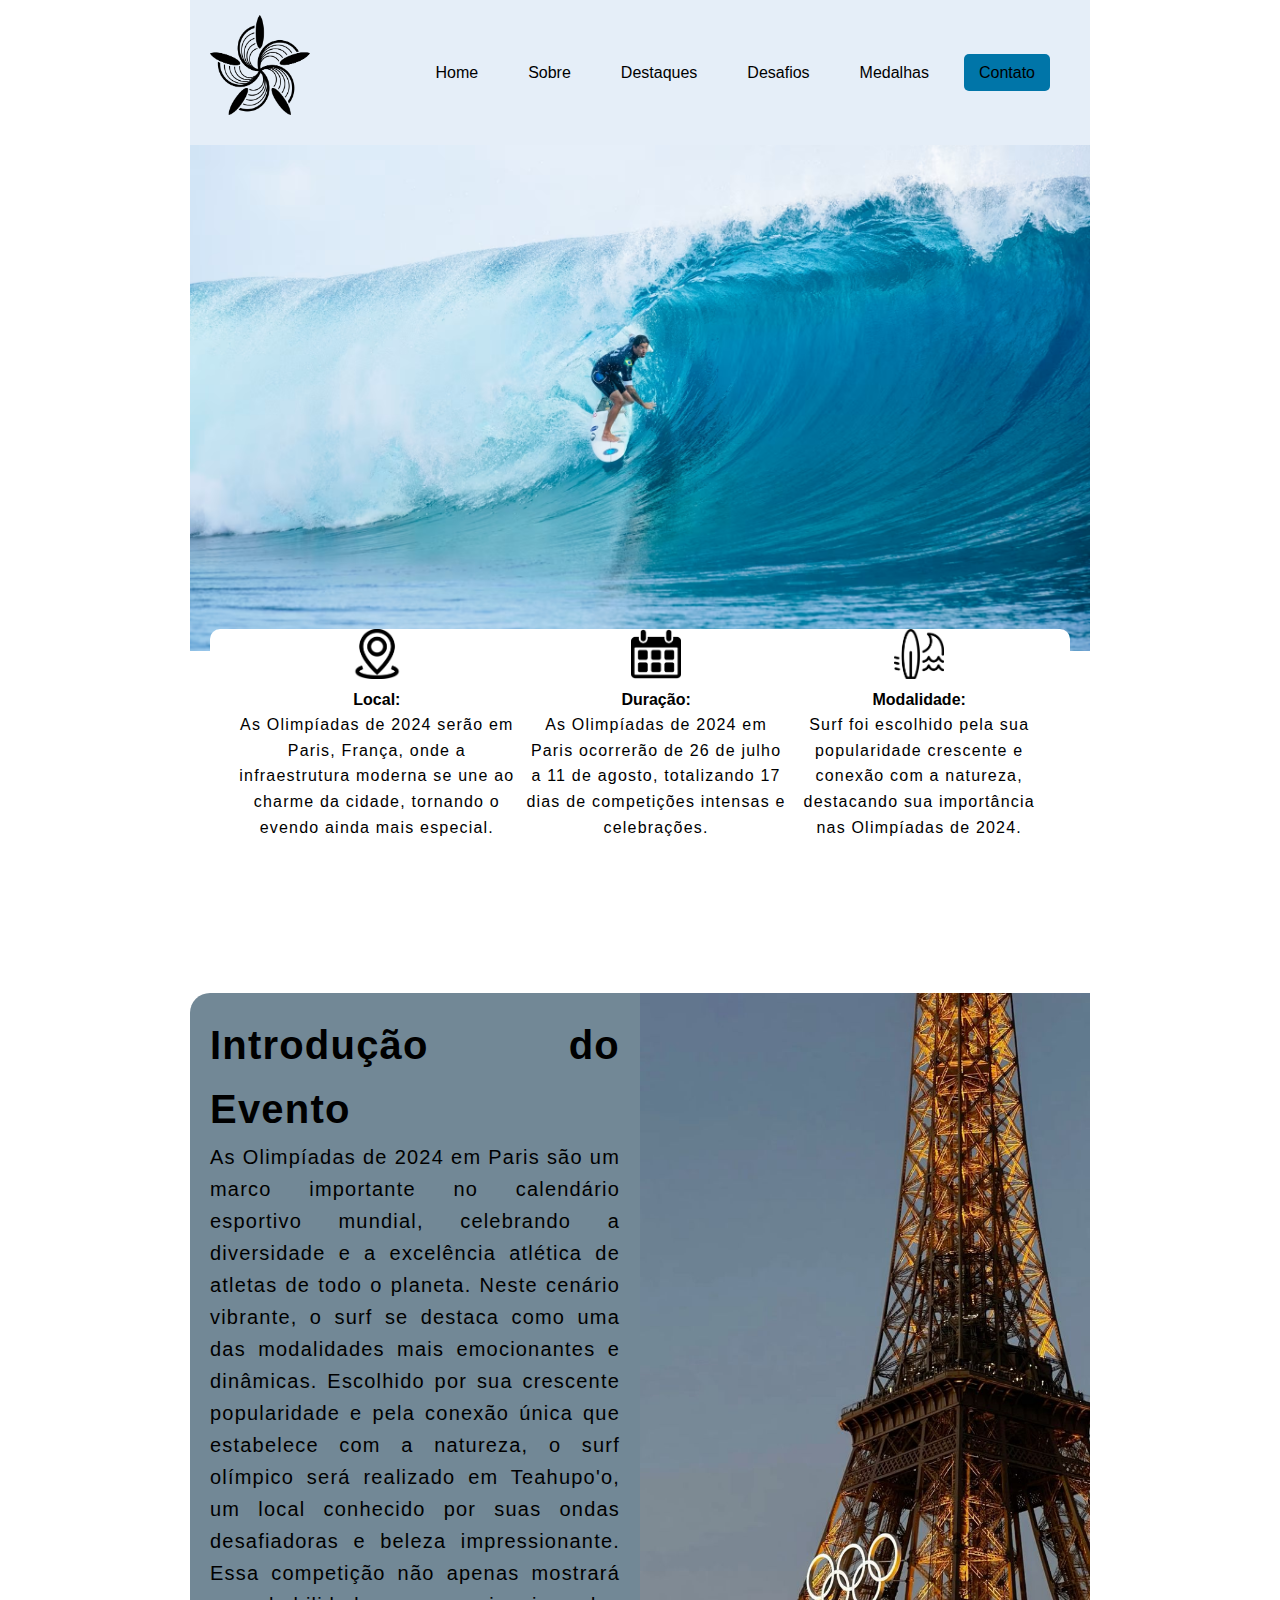
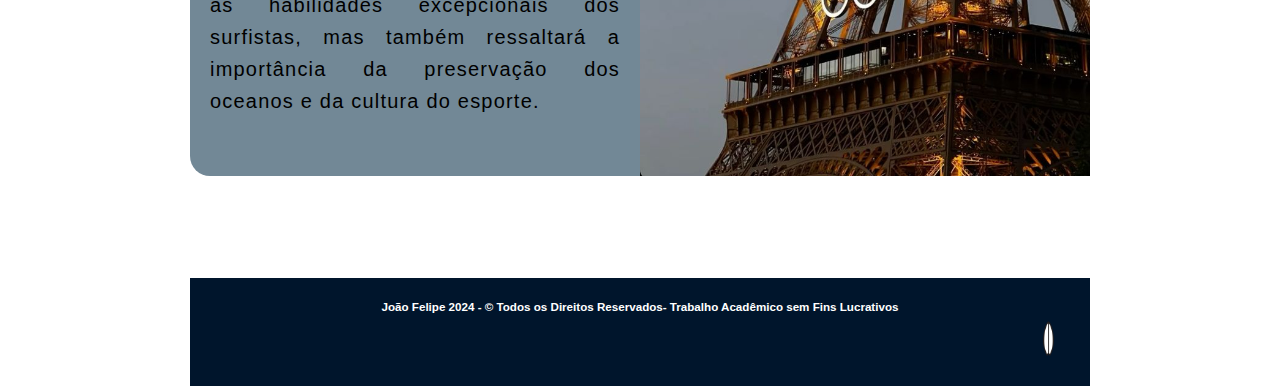
<file: surf-olimpiadas2024/index.html>
<!DOCTYPE html>
<html lang="pt-br">

<head>
    <meta charset="UTF-8">
    <meta name="viewport" content="width=device-width, initial-scale=1.0">
    <meta name="description"
        content="Site sobre o surf olímpico nas Olimpíadas de Paris 2024, com informações sobre os desafios, destaques e a história do surf nos jogos.">
    <meta name="keywords"
        content="Surf, Olimpíadas 2024, Paris, Jogos Olímpicos, Teahupo'o, Esportes aquáticos, Desafios do Surf, Modalidades Olímpicas">
    <title>Introdução ao tema Surf nas olimpiadas de 2024</title>

    <link rel="icon" href="imagens/icone.jpg" type="image,jpg">
    <link rel="stylesheet" href="estilo.css">
    <link rel="stylesheet" href="https://fonts.googleapis.com/css2?family=Roboto:wght@400;700&display=swap">
    <link rel="stylesheet" href="estilo.css">

</head>

<body>
    <section class="azul">
        <div class="container">
            <div id="header">
                <h1><img src="imagens/logo.png" alt="Logo Olimpíadas" width="100" height="100"></h1>
                <ul id="nav">
                    <li><a href="index.html">Home</a></li>
                    <li><a href="sobre.html">Sobre</a></li>
                    <li><a href="destaque.html">Destaques</a></li>
                    <li><a href="desafios.html">Desafios</a></li>
                    <li><a href="medalhas.html">Medalhas</a></li>
                    <li><a href="contato.html" class="botao-contato">Contato</a></li>
                </ul>
            </div>

            <div id="banner">
                <img src="imagens/banner1.jpg" alt="Banner Surf nas Olimpíadas">
            </div>
            <section id="main-content">

                <div class="info-container">
                    <div class="info">
                        <img src="imagens/zinha1.png" alt="Local">
                        <h2>Local:</h2>
                        <p>As Olimpíadas de 2024 serão em Paris, França, onde a infraestrutura moderna se une ao charme
                            da
                            cidade, tornando o evendo ainda mais especial.</p>
                    </div>

                    <div class="info">
                        <img src="imagens/zinha2.png" alt="Duração">
                        <h2>Duração:</h2>
                        <p>As Olimpíadas de 2024 em Paris ocorrerão de 26 de julho a 11 de agosto, totalizando 17 dias
                            de
                            competições intensas e celebrações.
                        </p>
                    </div>

                    <div class="info">
                        <img src="imagens/zinha 3.png" alt="Esporte">
                        <h2>Modalidade:</h2>
                        <p>Surf foi escolhido pela sua popularidade crescente e conexão com a natureza, destacando sua
                            importância nas Olimpíadas de 2024.</p>
                    </div>



                </div>
            </section>
    </section>
    <br><br><br><br>

    <div class="event-info">
        
        <div class="event-description">
            <h2>Introdução do Evento</h2>
            <p>As Olimpíadas de 2024 em Paris são um marco importante no calendário esportivo mundial, celebrando a
                diversidade e a excelência atlética de atletas de todo o planeta. Neste cenário vibrante, o surf se
                destaca como uma das modalidades mais emocionantes e dinâmicas. Escolhido por sua crescente
                popularidade e pela conexão única que estabelece com a natureza, o surf olímpico será realizado em
                Teahupo'o, um local conhecido por suas ondas desafiadoras e beleza impressionante. Essa competição
                não apenas mostrará as habilidades excepcionais dos surfistas, mas também ressaltará a importância
                da preservação dos oceanos e da cultura do esporte.</p>
        </div>
        <img src="imagens/imagemsemnumero.avif" alt="Evento Surf" class="event-image">
    </div>

    <br><br><br><br>

    <div id="footer">
        <h5>João Felipe 2024 - © Todos os Direitos Reservados- Trabalho Acadêmico sem Fins Lucrativos</h5>

        <div align="right">
            <a href="#"><img src="imagens/sobe.webp" width="5%"></a>
        </div>
    </div>
    </div>
</body>

</html>
</file>
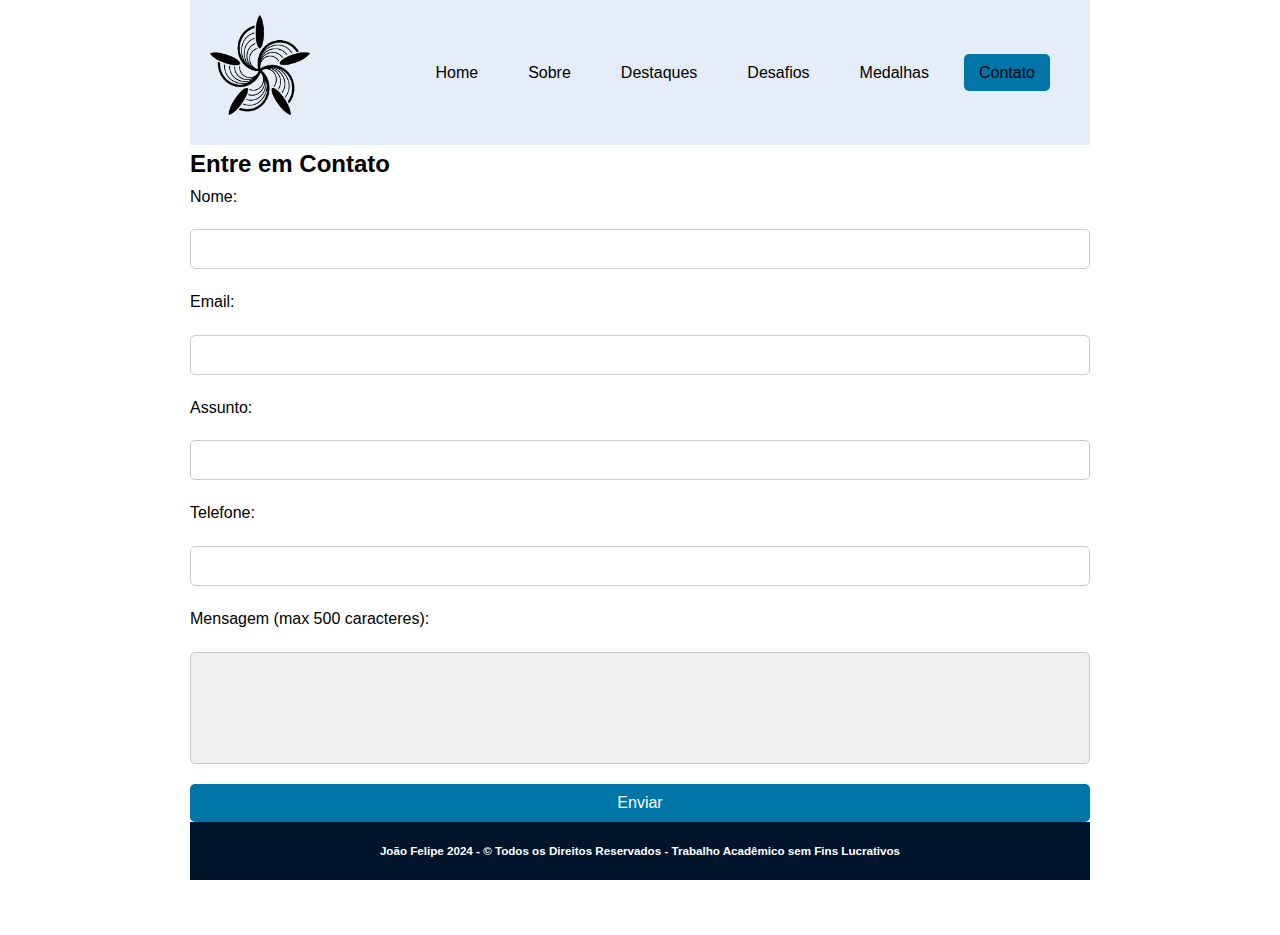
<file: surf-olimpiadas2024/contato.html>
<!DOCTYPE html>
<html lang="pt-br">

<head>
    <meta charset="UTF-8">
    <meta name="viewport" content="width=device-width, initial-scale=1.0">
    <meta name="description" content="Página de contato para perguntas e feedbacks sobre o surf nas Olimpíadas de 2024.">
    <meta name="keywords" content="Contato, Surf, Olimpíadas">
    <title>Contato - Surf nas Olimpíadas de 2024</title>
    <link rel="icon" href="imagens/icone.jpg" type="image/jpg">
    <link rel="stylesheet" href="estilo.css">
</head>

<body>
    <section class="azul">
        <div class="container">
            <div id="header">
                <h1><img src="imagens/logo.png" alt="Logo Olimpíadas" width="100" height="100"></h1>
                <ul id="nav">
                    <li><a href="index.html">Home</a></li>
                    <li><a href="sobre.html">Sobre</a></li>
                    <li><a href="destaque.html">Destaques</a></li>
                    <li><a href="desafios.html">Desafios</a></li>
                    <li><a href="medalhas.html">Medalhas</a></li>
                    <li><a href="contato.html" class="botao-contato">Contato</a></li>
                </ul>
            </div>
            <h2>Entre em Contato</h2>
            <form id="contact-form" onsubmit="return validateForm()">
                <label for="name">Nome:</label>
                <input type="text" id="name" name="name" required>

                <label for="email">Email:</label>
                <input type="email" id="email" name="email" required>

                <label for="subject">Assunto:</label>
                <input type="text" id="subject" name="subject" required>

                <label for="phone">Telefone:</label>
                <input type="tel" id="phone" name="phone" required>

                <label for="message">Mensagem (max 500 caracteres):</label>
                <textarea id="message" name="message" maxlength="500" rows="5" required></textarea>

                <button type="submit">Enviar</button>
            </form>
        </div>
        <div id="footer">
            <h5>João Felipe 2024 - © Todos os Direitos Reservados - Trabalho Acadêmico sem Fins Lucrativos</h5>
        </div>
    </section>
    <script src="validacao.js"></script>
</body>

</html>
</file>
<file: surf-olimpiadas2024/estilo.css>
/* Reset de estilos padrão */
* {
    margin: 0;
    padding: 0;
    box-sizing: border-box;
}

.azul {
    background-color: white;
    padding-bottom: 50px;
}

/* Estilo para todo o documento */
body {
    font-family: Arial, sans-serif;
    line-height: 1.6;
    background-color: white;
    color: #000;
}

/* Container principal centralizado */
.container {
    width: 900px;
    margin: 0 auto;
}

/* Estilo do cabeçalho */
#header {
    background: linear-gradient(to top, #e5eef8, #e5eef8);
    padding: 15px 20px;
    display: flex;
    justify-content: space-between;
    align-items: center;
    width: 100%;
    max-width: 900px;
    margin: 0 auto;
}

#header li a {
    color: black;
}

.botao-contato {
    background-color: #0075a8;
}

/* Estilo da lista de navegação */
#nav {
    list-style-type: none;
    padding: 0;
    display: flex;
}

#nav li {
    margin-right: 20px;
}

#nav a {
    text-decoration: none;
    color: #fff;
    padding: 10px 15px;
    border-radius: 5px;
    transition: background-color 0.3s, transform 0.2s;
}

#nav a:hover {
    background-color: #0075a8;
    transform: scale(1.05);
}

#banner {
    width: 100%;
    height: auto;
}

#banner img {
    width: 100%;
    height: auto;
    object-fit: contain;
    object-position: top;
}

/* Estilo da seção principal */
#main-content {
    background-color: #ffff;
    padding: 0px 20px;
    border-radius: 10px;
    position: relative;
    margin-top: -30px;
    width: calc(100% - 40px);
    margin-left: 20px;
    margin-right: 20px;
}

/* Estilos para os links das âncoras */
.anchor-links {
    display: flex;
    justify-content: center;
    gap: 40px;
    margin: 20px 0;
}

.anchor-item {
    display: flex;
    align-items: center;
}

.anchor-icon {
    width: 30px;
    height: 30px;
    margin-right: 10px;
}

.anchor-item a {
    font-family: 'Roboto', sans-serif;
    font-size: 18px;
    color: black;
    text-decoration: none;
    display: flex;
    align-items: center;
}

.anchor-item a:hover {
    color: #2c75ff;
}

/* Estilo para o conteúdo das seções com imagem e texto */
.info-content {
    display: flex;
    align-items: center;
    margin-bottom: 40px;
}

.info-image {
    width: 150px;
    height: auto;
    margin-right: 20px;
    border-radius: 10px;
}

.info-text {
    flex: 1;
}

/* Container para informações */
.info-container {
    display: flex;
    justify-content: space-between;
    font-family: 'Gill Sans', 'Gill Sans MT', Calibri, 'Trebuchet MS', sans-serif;
}

.info-container h2 {
    font-size: 16px;
}

.info-container p {
    font-size: 16px;
    letter-spacing: 1.2px;
}

.info {
    text-align: center;
}

.info img {
    width: 50px;
    height: auto;
}

/* Estilo para a imagem e descrição do evento */
.event-info {
    border-radius: 20px;
    display: flex;
    margin-top: 0px;
    background-color: #728896;
    width: 100%;
    max-width: 900px;
    margin: 0 auto;
}

.event-image {
    width: 50%;
    height: auto;
    border-top-left-radius: 0px;
    border-bottom-left-radius: 0px;
}

.event-description {
    padding: 20px;
    flex: 1;
    letter-spacing: 1.2px;
    text-align: justify;
}

.event-description h2 {
    font-size: 40px;
    font-family: Verdana, Geneva, Tahoma, sans-serif;
}

.event-description p {
    font-size: 20px;
}

/* Estilo para a imagem e descrição das seções na página "Sobre" */
.info-section {
    border-radius: 20px;
    display: flex;
    margin-top: 20px;
    background-color: #728896;
    width: 100%;
    max-width: 900px;
    margin: 0 auto;
    padding: 20px;
}

/* Estilo para as imagens */
.info-image {
    width: 50%;
    height: auto;
    border-top-left-radius: 0px;
    border-bottom-left-radius: 0px;
    object-fit: cover;
}

/* Estilo para a descrição de cada seção */
.info-text {
    padding: 20px;
    flex: 1;
    letter-spacing: 1.2px;
    text-align: justify;
}

/* Estilo para os títulos dentro da descrição */
.info-text h2 {
    font-size: 40px;
    font-family: Verdana, Geneva, Tahoma, sans-serif;
}

/* Estilo para os parágrafos dentro da descrição */
.info-text p {
    font-size: 20px;
    line-height: 1.6;
}

/* Estilo do rodapé */
#footer {
    text-align: center;
    padding: 20px;
    background-color: #00152c;
    color: #fff;
    font-size: 14px;
    position: relative;
    margin-top: 20px;
    width: 100%;
    max-width: 900px;
    margin: 0 auto;
}

/* Estilo do link de âncora no rodapé */
#footer a {
    color: #fff;
    text-decoration: underline;
}

#footer a:hover {
    color: #FFD700;
}

/* Estilo para o formulário de contato */
#contact-form {
    display: flex;
    flex-direction: column;
    gap: 20px;
}

#contact-form input,
#contact-form select {
    padding: 10px;
    border: 1px solid #ccc;
    border-radius: 5px;
    font-size: 16px;
}

/* Estilo para textarea travada */
#contact-form textarea {
    padding: 10px;
    border: 1px solid #ccc;
    border-radius: 5px;
    font-size: 16px;
    resize: none; /* Desativa o redimensionamento */
    background-color: #f0f0f0; /* Visualmente inativa */
    pointer-events: none; /* Desativa a interação */
}

/* Estilo para botões */
#contact-form button {
    background-color: #0075a8;
    color: white;
    border: none;
    padding: 10px;
    border-radius: 5px;
    cursor: pointer;
    font-size: 16px;
}

#contact-form button:hover {
    background-color: #005f7f;
}

/* Responsividade para iPhone 12 Pro e 14 Pro Max */
@media only screen and (max-width: 812px) {
    .container {
        width: 100%;
        padding: 0 10px;
    }

    #header {
        flex-direction: column;
        align-items: flex-start;
    }

    #nav {
        flex-direction: column;
        align-items: flex-start;
        padding: 0; /* Remover espaçamento adicional */
    }

    #nav li {
        margin-bottom: 10px;
    }

    #main-content {
        padding: 10px;
    }

    .event-image,
    .info-image {
        width: 100%;
    }

    .info-content {
        flex-direction: column;
        align-items: center;
    }

    /* Ajustes para o formulário de contato */
    #contact-form input,
    #contact-form select,
    #contact-form textarea {
        font-size: 14px; /* Reduz o tamanho da fonte */
        width: 100%; /* Garante que os campos ocupem a largura total */
    }
    
    /* Estilo para os títulos e parágrafos */
    .info-text h2,
    .event-description h2 {
        font-size: 30px; /* Ajusta o tamanho do título */
    }
    
    .info-text p,
    .event-description p {
        font-size: 16px; /* Ajusta o tamanho do texto */
    }
}
</file>
